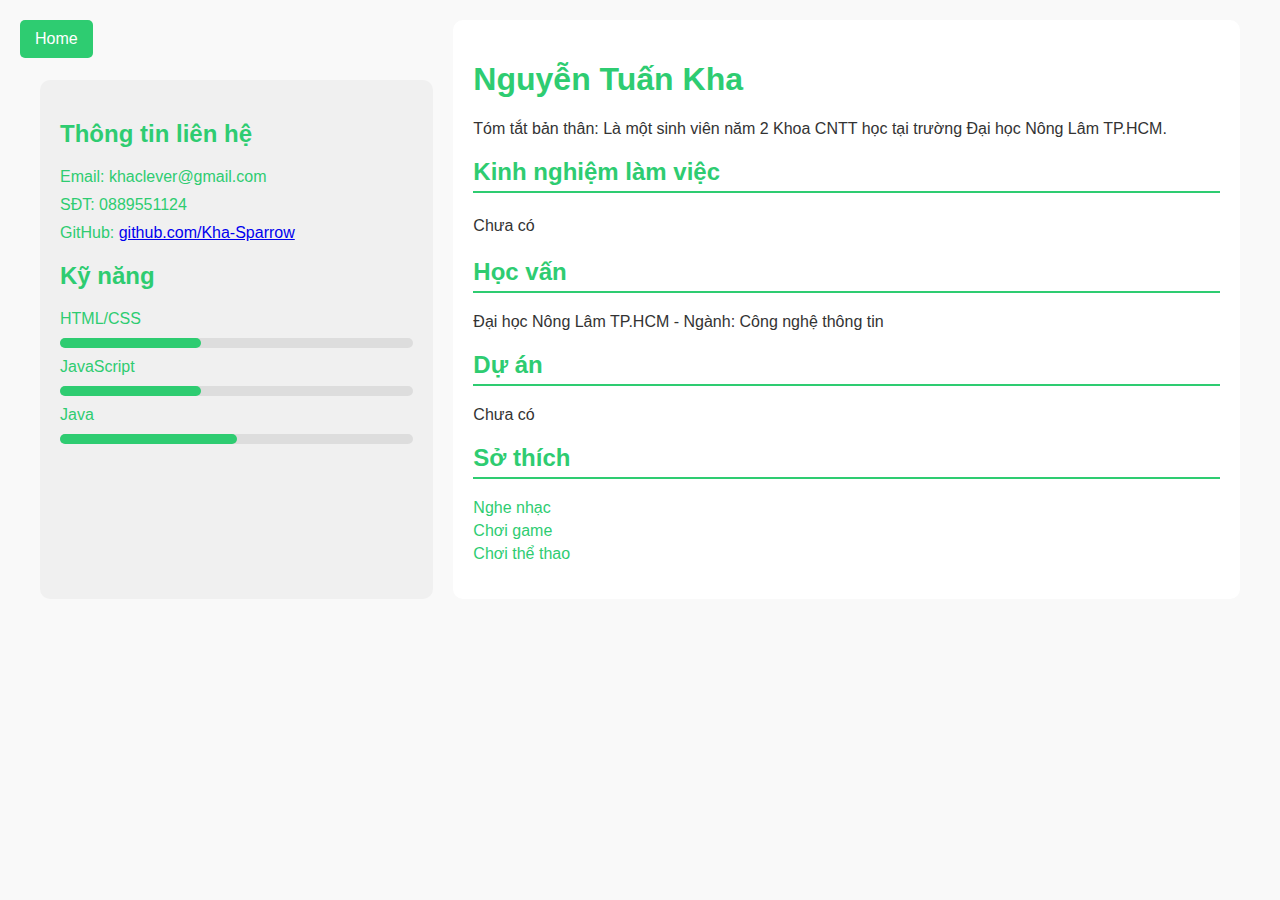
<file: about.html>
<!DOCTYPE html>
<html lang="vi">
<head>
    <meta charset="UTF-8">
    <meta name="viewport" content="width=device-width, initial-scale=1.0">
    <title>Nguyễn Tuấn Kha-CV</title>
    <style>
        body {
            font-family: Arial, sans-serif;
            margin: 0 auto;
            max-width: 1200px;
            padding: 20px;
            background-color: #f9f9f9;
            color: #333;
        }

        .container {
            display: grid;
            grid-template-columns: 1fr 2fr;
            gap: 20px;
        }

        /* Home button */
        .home-button {
            background-color: #2ecc71;
            color: white;
            padding: 10px 15px;
            text-decoration: none;
            border-radius: 5px;
            position: absolute; /* Đặt vị trí tuyệt đối */
            top: 20px; /* Cách từ trên xuống */
            left: 20px; /* Cách từ bên trái */
            z-index: 10; /* Đảm bảo nút ở trên cùng */
        }

        .home-button:hover {
            background-color: #27ae60; /* Darker shade on hover */
        }

        /* Sidebar */
        .sidebar {
            background-color: #f0f0f0;
            padding: 20px;
            border-radius: 10px;
            margin-top: 60px; /* Để tránh chồng lấp với nút Home */
        }

        .sidebar h2 {
            color: #2ecc71;
        }

        .contact p, .skills p {
            margin: 10px 0;
            color: #2ecc71;
        }

        .skills {
            margin-top: 20px;
        }

        .skills .bar {
            background-color: #ddd;
            border-radius: 10px;
            margin: 5px 0;
        }

        .skills .bar span {
            display: block;
            height: 10px;
            border-radius: 10px;
            background-color: #2ecc71;
        }

        /* Main content */
        .main {
            background-color: #ffffff;
            padding: 20px;
            border-radius: 10px;
        }

        .main h1 {
            color: #2ecc71;
            font-size: 32px;
        }

        .main h2 {
            color: #2ecc71;
            border-bottom: 2px solid #2ecc71;
            padding-bottom: 5px;
            margin-bottom: 20px;
        }

        .experience p {
            margin: 10px 0;
            line-height: 1.6;
        }

        .experience {
            margin-top: 20px;
        }

        .interest {
            margin-top: 20px; /* Add some margin at the top */
        }

        .interest ul {
            list-style-type: none; /* Remove bullet points */
            padding: 0; /* Remove padding */
        }

        .interest li {
            margin: 5px 0; /* Add some spacing between items */
            color: #2ecc71; /* Use the same color as your other headings */
        }
    </style>
</head>
<body>

    <a href="home.html" class="home-button">Home</a> <!-- Nút Home được đưa lên trên cùng -->

    <div class="container">
        <!-- Sidebar -->
        <aside class="sidebar">
            <h2>Thông tin liên hệ</h2>
            <div class="contact">
                <p>Email: khaclever@gmail.com</p>
                <p>SĐT: 0889551124</p>
                <p>GitHub: <a href="https://github.com/Kha-Sparrow">github.com/Kha-Sparrow</a></p>
            </div>

            <div class="skills">
                <h2>Kỹ năng</h2>
                <p>HTML/CSS</p>
                <div class="bar"><span style="width: 40%;"></span></div>
                <p>JavaScript</p>
                <div class="bar"><span style="width: 40%;"></span></div>
                <p>Java</p>
                <div class="bar"><span style="width: 50%;"></span></div>
            </div>
        </aside>

        <!-- Main Content -->
        <section class="main">
            <h1>Nguyễn Tuấn Kha</h1>
            <p>Tóm tắt bản thân: Là một sinh viên năm 2 Khoa CNTT học tại trường Đại học Nông Lâm TP.HCM.</p>

            <div class="experience">
                <h2>Kinh nghiệm làm việc</h2>
                <p>Chưa có</p>
            </div>

            <div class="education">
                <h2>Học vấn</h2>
                <p>Đại học Nông Lâm TP.HCM - Ngành: Công nghệ thông tin</p>
            </div>

            <div class="projects">
                <h2>Dự án</h2>
                <p>Chưa có</p>
            </div>

            <div class="interest">
                <h2>Sở thích</h2>
                <ul>
                    <li>Nghe nhạc</li>
                    <li>Chơi game</li>
                    <li>Chơi thể thao</li>
                </ul>
            </div>
        </section>
    </div>
</body>
</html>
</file>
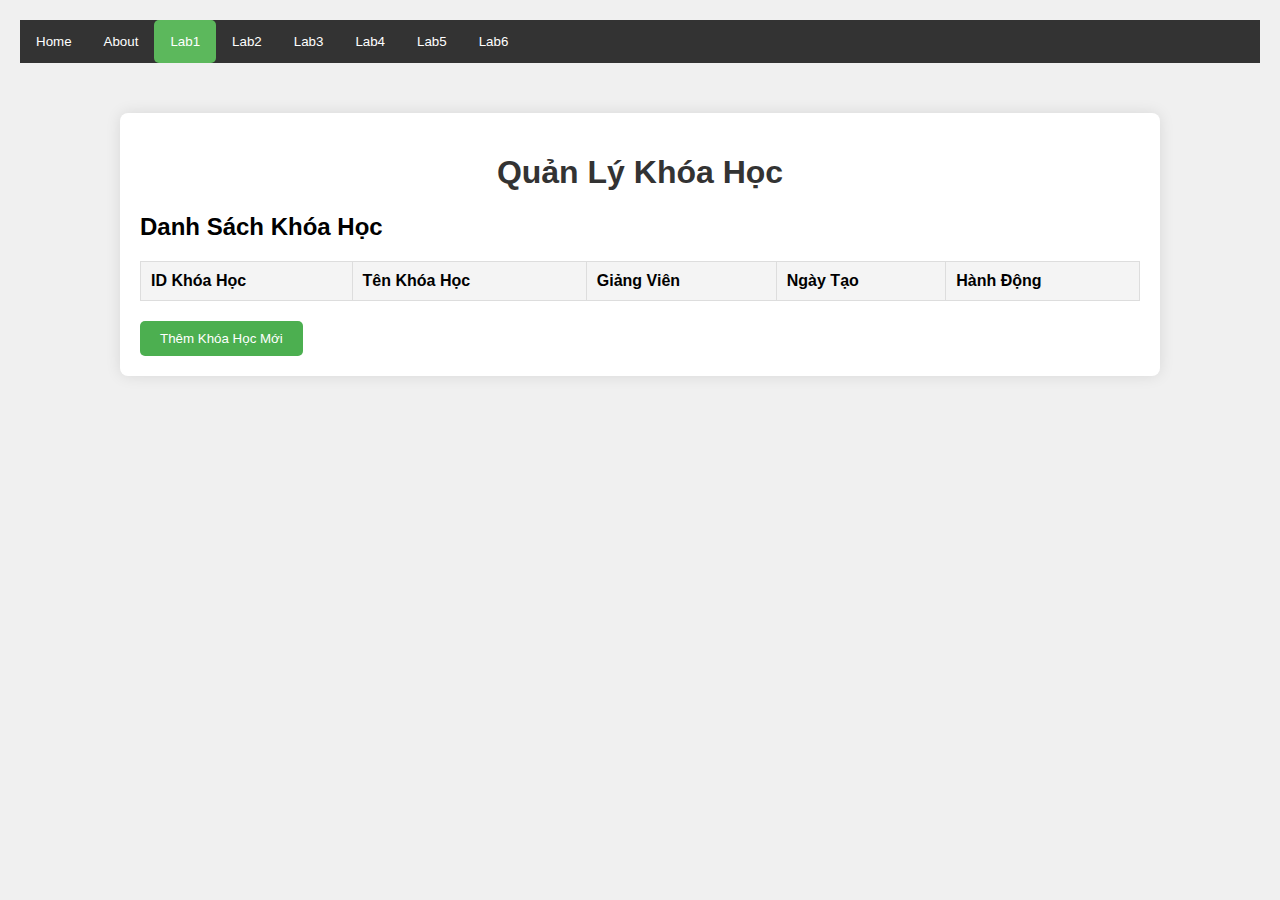
<file: lab1.html>
<!DOCTYPE html>
<html lang="vi">
<head>
    <meta charset="UTF-8" />
    <meta name="viewport" content="width=device-width, initial-scale=1.0" />
    <title>Quản Lý Khóa Học</title>
    <style>
        body {
            font-family: Arial, sans-serif;
            margin: 0;
            padding: 20px;
            background-color: #f0f0f0;
        }
        h1 {
            text-align: center;
            color: #333;
        }
        .container {
            max-width: 1000px; /* Chiều rộng tối đa là 1000px */
            margin: 50px auto; /* Lề trên và dưới là 50px, lề trái và phải tự động */
            padding: 20px;
            background-color: #fff;
            border-radius: 8px;
            box-shadow: 0 0 15px rgba(0, 0, 0, 0.1);
        }
        table {
            width: 100%;
            border-collapse: collapse;
            margin-bottom: 20px;
        }
        table,
        th,
        td {
            border: 1px solid #ddd;
        }
        th,
        td {
            padding: 10px;
            text-align: left;
        }
        th {
            background-color: #f4f4f4;
        }
        button {
            background-color: #4caf50;
            color: white;
            border: none;
            padding: 10px 20px;
            cursor: pointer;
            border-radius: 5px;
        }
        button:hover {
            background-color: #45a049;
        }
        .form-group {
            margin-bottom: 15px;
        }
        .form-group label {
            display: block;
            margin-bottom: 5px;
        }
        .form-group input,
        .form-group select,
        .form-group textarea {
            width: 100%;
            padding: 8px;
            box-sizing: border-box;
        }
        .form-group textarea {
            resize: vertical;
        }
        .tab {
            overflow: hidden;
            background-color: #333;
            margin-bottom: 20px; /* Cách khoảng dưới menu */
        }
        .tab button {
            background-color: inherit;
            float: left;
            border: none;
            outline: none;
            cursor: pointer;
            padding: 14px 16px;
            transition: 0.3s;
            color: white;
        }
        .tab button:hover {
            background-color: #ddd;
            color: black;
        }
        .tab button.active {
            background-color: #5cb85c;
            color: white;
        }
    </style>
</head>
<body>

    <div class="tab" id="tabMenu">
        <a href="home.html"><button class="tablinks">Home</button></a>
        <a href="about.html"><button class="tablinks">About</button></a>
        <a href="lab1.html"><button class="tablinks active">Lab1</button></a>
        <a href="lab2.html"><button class="tablinks">Lab2</button></a>
        <a href="lab3.html"><button class="tablinks">Lab3</button></a>
        <a href="lab4.html"><button class="tablinks">Lab4</button></a>
        <a href="lab5.html"><button class="tablinks">Lab5</button></a>
        <a href="lab6.html"><button class="tablinks">Lab6</button></a>
    </div>

    <div class="container">
        <h1>Quản Lý Khóa Học</h1>

        <!-- Danh sách khóa học -->
        <h2>Danh Sách Khóa Học</h2>
        <table>
            <thead>
                <tr>
                    <th>ID Khóa Học</th>
                    <th>Tên Khóa Học</th>
                    <th>Giảng Viên</th>
                    <th>Ngày Tạo</th>
                    <th>Hành Động</th>
                </tr>
            </thead>
            <tbody id="course-list">
                <!-- Các dòng khóa học sẽ được thêm vào đây -->
            </tbody>
        </table>
        <button onclick="showCourseForm()">Thêm Khóa Học Mới</button>

        <!-- Form Thêm/Chỉnh sửa Khóa Học -->
        <div id="course-form" style="display: none; margin-top: 20px">
            <h2 id="form-title">Thêm Khóa Học</h2>
            <div class="form-group">
                <label for="course-name">Tên Khóa Học</label>
                <input
                    type="text"
                    id="course-name"
                    placeholder="Nhập tên khóa học"
                    required
                />
            </div>
            <div class="form-group">
                <label for="course-description">Mô Tả Khóa Học</label>
                <textarea
                    id="course-description"
                    rows="4"
                    placeholder="Nhập mô tả khóa học"
                ></textarea>
            </div>
            <div class="form-group">
                <label for="course-instructor">Giảng Viên</label>
                <select id="course-instructor">
                    <option value="Nguyễn Văn A">Nguyễn Văn A</option>
                    <option value="Trần Thị B">Trần Thị B</option>
                    <option value="Lê Văn C">Lê Văn C</option>
                </select>
            </div>
            <button onclick="saveCourse()">Lưu Khóa Học</button>
            <button onclick="cancelCourse()">Hủy</button>
        </div>
    </div>

    <script>
        let courses = [];
        let isEditing = false;
        let editingIndex = -1;

        function showCourseForm() {
            document.getElementById("course-form").style.display = "block";
            document.getElementById("form-title").innerText = "Thêm Khóa Học";
            isEditing = false;
            clearForm();
        }

        function cancelCourse() {
            document.getElementById("course-form").style.display = "none";
        }

        function clearForm() {
            document.getElementById("course-name").value = "";
            document.getElementById("course-description").value = "";
            document.getElementById("course-instructor").value = "1";
        }

        function saveCourse() {
            const name = document.getElementById("course-name").value;
            const description = document.getElementById("course-description").value;
            const instructor = document.getElementById("course-instructor").value;

            if (name.trim() === "") {
                alert("Tên khóa học không được để trống!");
                return;
            }

            if (isEditing) {
                // Chỉnh sửa khóa học
                courses[editingIndex] = {
                    name,
                    description,
                    instructor,
                    createdAt: courses[editingIndex].createdAt,
                };
            } else {
                // Thêm khóa học mới
                courses.push({
                    name,
                    description,
                    instructor,
                    createdAt: new Date().toLocaleString(),
                });
            }

            renderCourseList();
            cancelCourse();
        }

        function renderCourseList() {
            const courseList = document.getElementById("course-list");
            courseList.innerHTML = "";

            courses.forEach((course, index) => {
                const row = document.createElement("tr");
                row.innerHTML = `
                    <td>${index + 1}</td>
                    <td>${course.name}</td>
                    <td>${course.instructor}</td>
                    <td>${course.createdAt}</td>
                    <td>
                        <button onclick="editCourse(${index})">Chỉnh Sửa</button>
                        <button onclick="deleteCourse(${index})">Xóa</button>
                    </td>
                `;
                courseList.appendChild(row);
            });
        }

        function editCourse(index) {
            const course = courses[index];
            document.getElementById("course-name").value = course.name;
            document.getElementById("course-description").value = course.description;
            document.getElementById("course-instructor").value = course.instructor;
            document.getElementById("form-title").innerText = "Chỉnh Sửa Khóa Học";
            document.getElementById("course-form").style.display = "block";
            isEditing = true;
            editingIndex = index;
        }

        function deleteCourse(index) {
            if (confirm("Bạn có chắc chắn muốn xóa khóa học này?")) {
                courses.splice(index, 1);
                renderCourseList();
            }
        }
    </script>
</body>
</html>
</file>
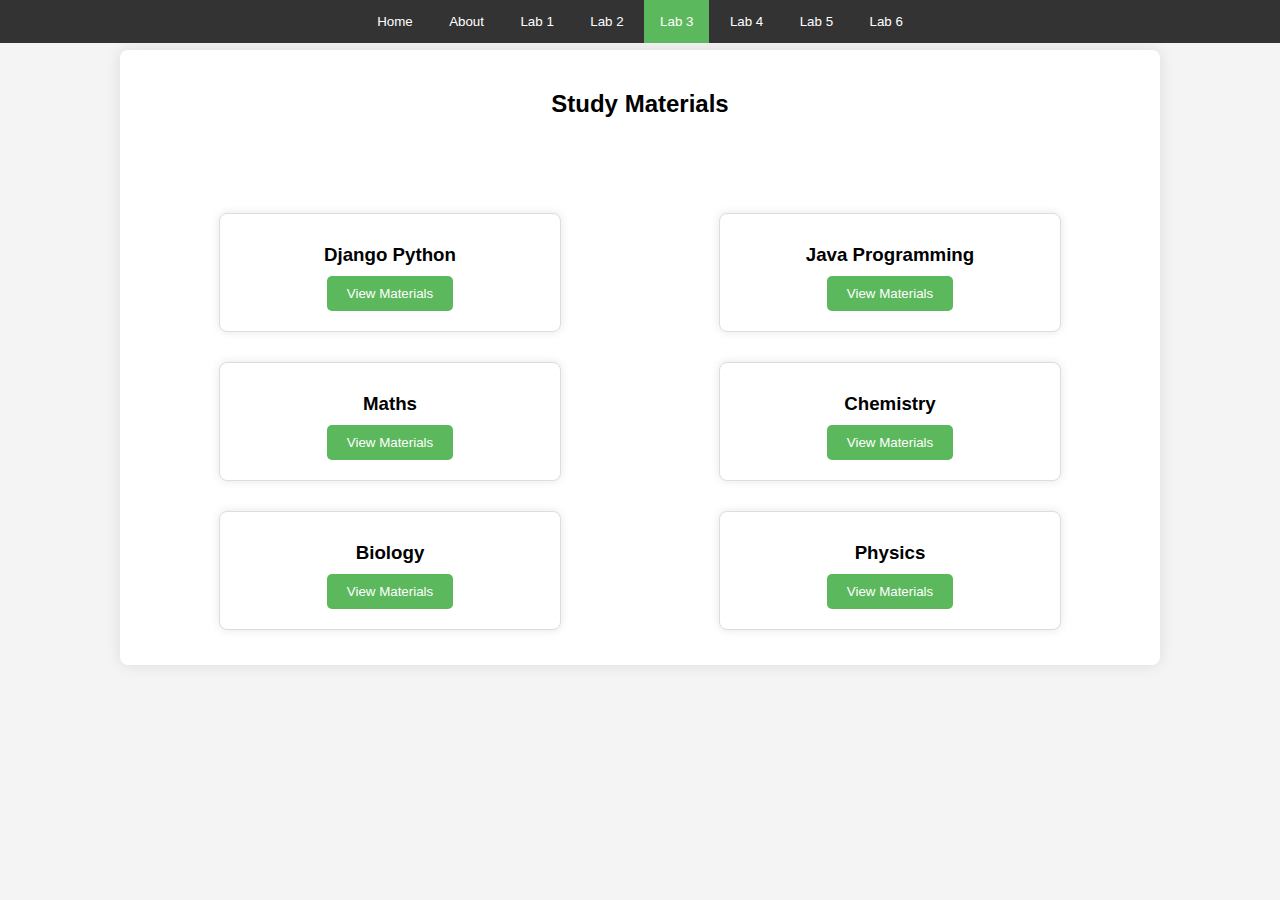
<file: lab3.html>
<!DOCTYPE html>
<html lang="en">
<head>
    <meta charset="UTF-8">
    <meta name="viewport" content="width=device-width, initial-scale=1.0">
    <title>Lab 3 - Study Materials</title>
    <style>
        body {
            font-family: Arial, sans-serif;
            background-color: #f4f4f4;
            margin: 0;
            padding: 0;
        }
        .container {
            max-width: 1000px;
            margin: 50px auto;
            padding: 20px;
            background-color: #fff;
            border-radius: 8px;
            box-shadow: 0 0 15px rgba(0, 0, 0, 0.1);
            position: relative; /* Added position relative to contain absolute children */
        }
        h2 {
            text-align: center;
        }
        .tab {
            overflow: hidden;
            background-color: #333;
            text-align: center;
            margin-bottom: 20px;
            position: fixed;
            width: 100%;
            top: 0;
            left: 0;
            z-index: 9999;
        }
        .tab button {
            background-color: inherit;
            border: none;
            outline: none;
            cursor: pointer;
            padding: 14px 16px;
            transition: 0.3s;
            color: white;
        }
        .tab button:hover {
            background-color: #ddd;
            color: black;
        }
        .tab button.active {
            background-color: #5cb85c;
            color: white;
        }
        .subjects {
            display: flex;
            flex-wrap: wrap;
            justify-content: space-around;
            margin-top: 80px; /* To account for fixed menu */
        }
        .subject-card {
            background-color: #fff;
            border: 1px solid #ddd;
            border-radius: 8px;
            width: 30%;
            margin: 15px;
            padding: 20px;
            box-shadow: 0 0 10px rgba(0, 0, 0, 0.1);
            text-align: center;
            transition: box-shadow 0.3s ease;
        }
        .subject-card:hover {
            box-shadow: 0 0 15px rgba(0, 0, 0, 0.2);
        }
        .subject-card h3 {
            margin: 10px 0;
        }
        .subject-card button {
            background-color: #5cb85c; /* Retain this for the subject card buttons */
            color: white;
            border: none;
            padding: 10px 20px;
            border-radius: 5px;
            cursor: pointer;
        }
        .subject-card button:hover {
            background-color: #4cae4c;
        }
        .materials-section {
            display: none;
            text-align: center; /* Center align the content */
            height: calc(100vh - 150px); /* Full height minus header and padding */
            overflow: auto; /* Allow scrolling if content is too large */
        }
        .resources-list {
            display: inline-block; /* Make the list an inline block for centering */
            margin: 20px 0;
            width: 100%; /* Make the list take full width */
        }
        .resources-list h3 {
            margin-bottom: 20px; /* Space between title and list */
        }
        .resources-list ul {
            list-style: none;
            padding: 0;
            display: flex; /* Use flexbox to arrange items vertically */
            flex-direction: column; /* Arrange items in a column */
            align-items: center; /* Center items horizontally */
        }
        .resources-list ul li {
            padding: 22.5px 15px; /* Increase vertical padding by 50% and reduce horizontal padding */
            background-color: transparent; /* Remove the background color */
            margin: 10px 0; /* Space between items */
            cursor: pointer;
            transition: background-color 0.3s;
            text-align: center; /* Center text inside each item */
            border-radius: 5px; /* Rounded corners */
            width: 40%; /* Reduce width by 50% */
            border: 1px solid #ddd; /* Optional: Add a border for visibility */
        }
        .resources-list ul li:hover {
            background-color: #ddd; /* Change background color on hover */
        }
        .content-section {
            display: none;
            background-color: #fff;
            padding: 20px;
            box-shadow: 0 0 10px rgba(0, 0, 0, 0.1);
            margin-top: 20px;
        }
        .back-button {
            position: absolute; /* Changed to absolute for positioning */
            bottom: 60px; /* Moved up to give more space above */
            left: 20px;
            background-color: #333;
            color: white;
            padding: 10px 20px;
            text-decoration: none;
            border-radius: 5px;
        }
    </style>
</head>
<body>

    <div class="tab">
        <button class="tablinks" onclick="window.location.href='home.html'">Home</button>
        <a href="about.html"><button class="tablinks">About</button></a>
        <button class="tablinks" onclick="window.location.href='lab1.html'">Lab 1</button>
        <button class="tablinks" onclick="window.location.href='lab2.html'">Lab 2</button>
        <button class="tablinks active" onclick="window.location.href='lab3.html'">Lab 3</button>
        <button class="tablinks" onclick="window.location.href='lab4.html'">Lab 4</button>
        <button class="tablinks" onclick="window.location.href='lab5.html'">Lab 5</button>
        <button class="tablinks" onclick="window.location.href='lab5.html'">Lab 6</button>
    </div>

    <div class="container">
        <h2 id="subject-title">Study Materials</h2> <!-- Changed to have an ID -->

        <div id="subjects-section" class="subjects">
            <div class="subject-card">
                <h3>Django Python</h3>
                <button onclick="showMaterials('Django Python')">View Materials</button>
            </div>
            <div class="subject-card">
                <h3>Java Programming</h3>
                <button onclick="showMaterials('Java Programming')">View Materials</button>
            </div>
            <div class="subject-card">
                <h3>Maths</h3>
                <button onclick="showMaterials('Maths')">View Materials</button>
            </div>
            <div class="subject-card">
                <h3>Chemistry</h3>
                <button onclick="showMaterials('Chemistry')">View Materials</button>
            </div>
            <div class="subject-card">
                <h3>Biology</h3>
                <button onclick="showMaterials('Biology')">View Materials</button>
            </div>
            <div class="subject-card">
                <h3>Physics</h3>
                <button onclick="showMaterials('Physics')">View Materials</button>
            </div>
        </div>

        <div id="materials-section" class="materials-section">
            <div class="resources-list" id="resources-list">
                <h3>Choose Material Type</h3>
                <ul>
                    <li onclick="showContent('lecture')">Lecture</li>
                    <li onclick="showContent('exercises')">Exercises</li>
                    <li onclick="showContent('references')">Reference Materials</li>
                </ul>
            </div>
            <div class="content-section" id="content-section" style="display: none;">
                <h3>Lesson Content</h3>
                <p>Select a material type to view its content.</p>
            </div>
            <a class="back-button" href="#" onclick="goBack()">Back to Subjects</a>
        </div>

    </div>

    <script>
        let currentSubject = '';

        function showMaterials(subject) {
            currentSubject = subject;
            document.getElementById('subject-title').textContent = currentSubject; // Update the title to the subject name
            document.getElementById('subjects-section').style.display = 'none';
            document.getElementById('materials-section').style.display = 'block';
            document.getElementById('resources-list').style.display = 'block';
        }

        function showContent(contentType) {
            const contentSection = document.getElementById('content-section');
            contentSection.innerHTML = '<h3>' + currentSubject + ': ' + contentType + '</h3><p>This is the content for ' + contentType + '.</p>';
            contentSection.style.display = 'block';
            document.getElementById('resources-list').style.display = 'none';
        }

        function goBack() {
            document.getElementById('materials-section').style.display = 'none';
            document.getElementById('subjects-section').style.display = 'flex';
            document.getElementById('subject-title').textContent = 'Study Materials'; // Reset title to default
        }
    </script>

</body>
</html>
</file>
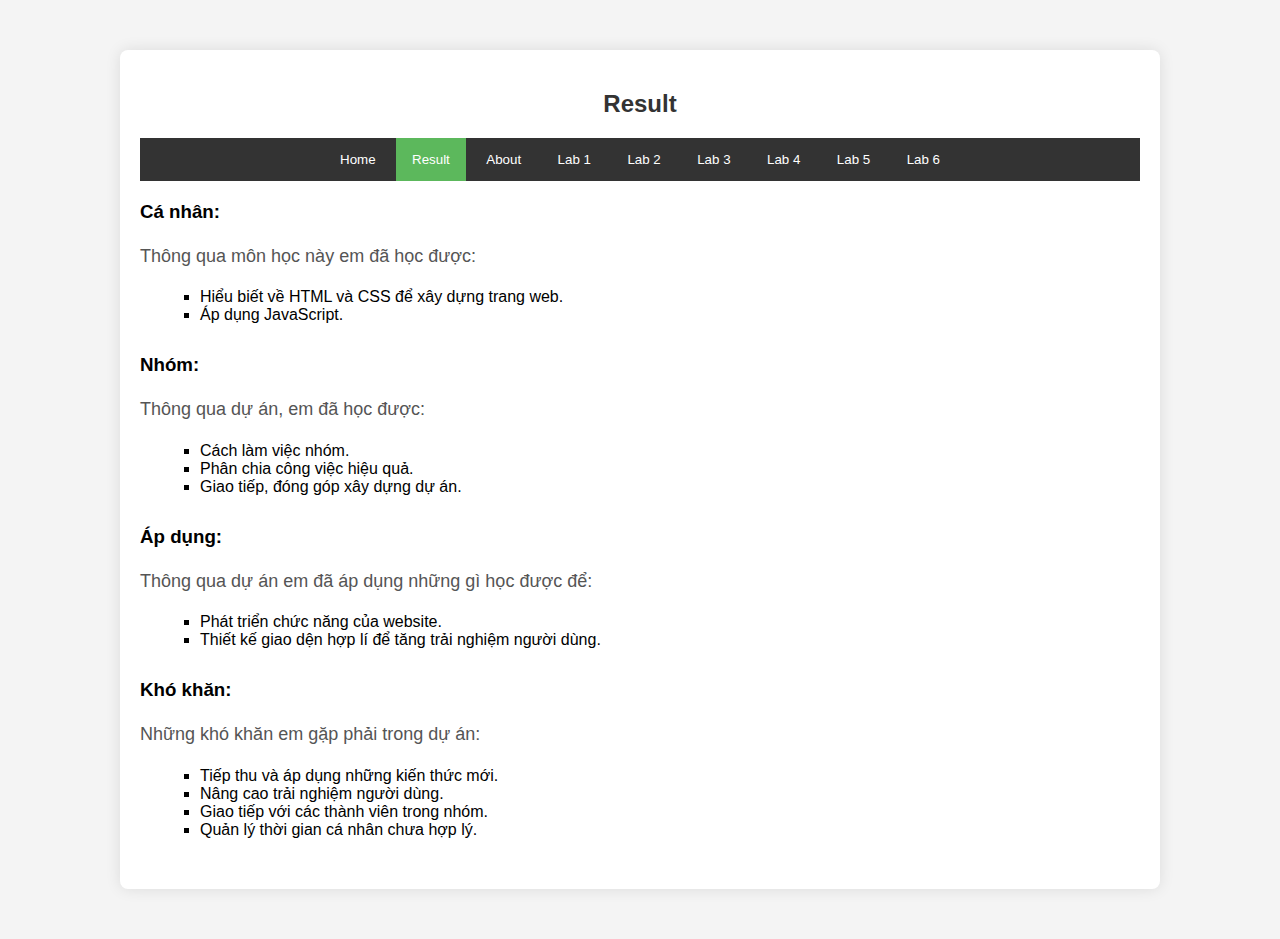
<file: result.html>
<!DOCTYPE html>
<html lang="en">
<head>
    <meta charset="UTF-8">
    <meta name="viewport" content="width=device-width, initial-scale=1.0">
    <title>Result</title>
    <style>
        body {
            font-family: Arial, sans-serif;
            background-color: #f4f4f4;
            margin: 0;
            padding: 0;
        }
        .container {
            max-width: 1000px;
            margin: 50px auto;
            padding: 20px;
            background-color: #fff;
            border-radius: 8px;
            box-shadow: 0 0 15px rgba(0, 0, 0, 0.1);
        }
        h2 {
            text-align: center;
            color: #333;
        }
        p {
            font-size: 18px;
            line-height: 1.6;
            color: #555;
        }
        ul {
            list-style-type: square;
            margin-left: 20px;
        }
        .section {
            margin-bottom: 30px;
        }
        .tab {
            overflow: hidden;
            background-color: #333;
            text-align: center;
            margin-bottom: 20px;
        }
        .tab button {
            background-color: inherit;
            border: none;
            outline: none;
            cursor: pointer;
            padding: 14px 16px;
            transition: 0.3s;
            color: white;
        }
        .tab button:hover {
            background-color: #ddd;
            color: black;
        }
        .tab button.active {
            background-color: #5cb85c;
            color: white;
        }
    </style>
</head>
<body>

    <div class="container">
        <h2>Result</h2>

        <div class="tab">
            <button class="tablinks" onclick="openTab(event, 'home')">Home</button>
            <a href="result.html"><button class="tablinks active">Result</button></a>
            <a href="about.html"><button class="tablinks">About</button></a>
            <button class="tablinks" onclick="window.location.href='lab1.html'">Lab 1</button>
            <button class="tablinks" onclick="window.location.href='lab2.html'">Lab 2</button>
            <button class="tablinks" onclick="window.location.href='lab3.html'">Lab 3</button>
            <button class="tablinks" onclick="window.location.href='lab4.html'">Lab 4</button>
            <button class="tablinks" onclick="window.location.href='lab5.html'">Lab 5</button>
            <button class="tablinks" onclick="window.location.href='lab6.html'">Lab 6</button>
        </div>

        <div class="section">
            <h3>Cá nhân:</h3>
            <p>Thông qua môn học này em đã học được:</p>
            <ul>
                <li>Hiểu biết về HTML và CSS để xây dựng trang web.</li>
                <li>Áp dụng JavaScript.</li>
            </ul>
        </div>

        <div class="section">
            <h3>Nhóm:</h3>
            <p>Thông qua dự án, em đã học được:</p>
            <ul>
                <li>Cách làm việc nhóm.</li>
                <li>Phân chia công việc hiệu quả.</li>
                <li>Giao tiếp, đóng góp xây dựng dự án.</li>
            </ul>
        </div>

        <div class="section">
            <h3>Áp dụng:</h3>
            <p>Thông qua dự án em đã áp dụng những gì học được để:</p>
            <ul>
                <li>Phát triển chức năng của website.</li>
                <li>Thiết kế giao dện hợp lí để tăng trải nghiệm người dùng.</li>
            </ul>
        </div>

        <div class="section">
            <h3>Khó khăn:</h3>
            <p>Những khó khăn em gặp phải trong dự án:</p>
            <ul>
                <li>Tiếp thu và áp dụng những kiến thức mới.</li>
                <li>Nâng cao trải nghiệm người dùng.</li>
                <li>Giao tiếp với các thành viên trong nhóm.</li>
                <li>Quản lý thời gian cá nhân chưa hợp lý.</li>
            </ul>
        </div>

    </div>

    <script>
        function openTab(evt, tabName) {
            const tabs = document.getElementsByClassName("tablinks");
            for (let i = 0; i < tabs.length; i++) {
                tabs[i].className = tabs[i].className.replace(" active", "");
            }
            const tabcontents = document.getElementsByClassName("tabcontent");
            for (let i = 0; i < tabcontents.length; i++) {
                tabcontents[i].style.display = "none";
            }
            document.getElementById(tabName).style.display = "block";
            evt.currentTarget.className += " active";
        }
    </script>

</body>
</html>
</file>
